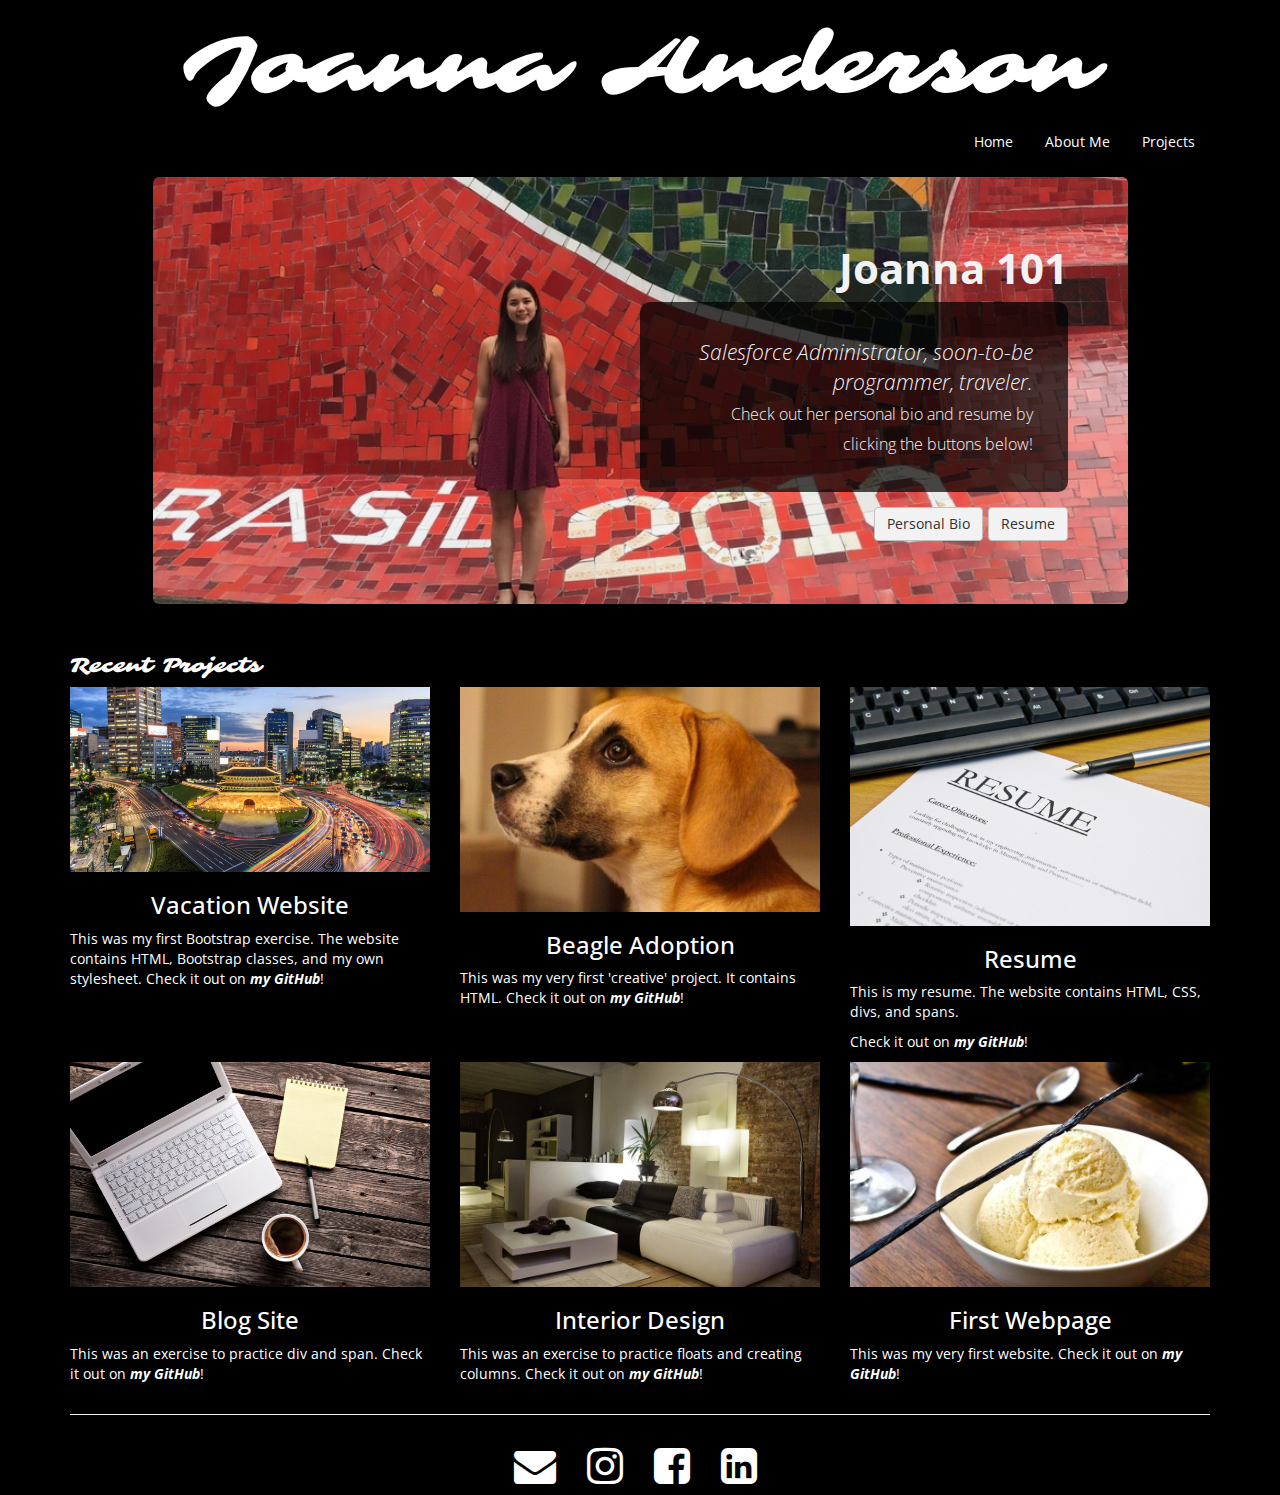
<file: index.html>
<!DOCTYPE html>
<html>
  <head>
    <meta name="viewport" content="width=device-width, initial-scale=1">
    <script src="public/bootstrap-3.3.7-dist/js/bootstrap.min.js"> </script>
    <link href="public/bootstrap-3.3.7-dist/css/bootstrap.min.css" rel="stylesheet" type=text/css>
    <link href="public/css/style.css" rel="stylesheet" type="text/css">
    <link href="https://fonts.googleapis.com/css?family=Sarina" rel="stylesheet">
    <link href='https://fonts.googleapis.com/css?family=Open+Sans+Condensed:300' rel='stylesheet' type='text/css'>
    <link href='https://fonts.googleapis.com/css?family=Open+Sans:400,800' rel='stylesheet' type='text/css'>
    <link rel="stylesheet" href="public/font-awesome-4.6.3/css/font-awesome.min.css">
    <title>Portfolio</title>
  </head>
  <body>
    <div class="container">
      <header>
        <h1>Joanna Anderson</h1>
      </header>
    </div>
    <div class="container">
      <ul class="nav nav-pills pull-right">
        <li><a href="index.html">Home</a></li>
        <li><a href="about.html">About Me</a></li>
        <li><a href="projects.html">Projects</a></li>
      </ul>
      <div class="row">
        <div class="jumbotron col-xs-10 col-xs-offset-1">
          <h1>Joanna 101</h1>
          <p class="lrg-txt"><em>Salesforce Administrator, soon-to-be programmer, traveler. <br><span class="small-txt">Check out her personal bio and resume by clicking the buttons below!</span></em></p>
          <p>
            <a href="about.html" class="btn btn-default">Personal Bio</a>
            <a href="https://jsaerom.github.io/my-resume/" class="btn btn-default">Resume</a>
          </p>
        </div>
      </div>
      <h2>Recent Projects</h2>
      <div class="row">
        <div class="col-xs-4">
          <a href="https://github.com/jsaerom/vacation-site"><img src="public/img/korea.jpg" alt="Picture of Korea" class="img-responsive"></a>
          <h3>Vacation Website</h3>
          <p>This was my first Bootstrap exercise. The website contains HTML, Bootstrap classes, and my own stylesheet. Check it out on <a href="https://github.com/jsaerom/vacation-site"><strong>my GitHub</strong></a>!</p>
        </div>
        <div class="col-xs-4">
          <a href="https://github.com/jsaerom/pet-website"><img src="public/img/juniper.jpg" alt="Picture of Juniper" class="img-responsive"></a>
          <h3>Beagle Adoption</h3>
          <p>This was my very first 'creative' project. It contains HTML. Check it out on <a href="https://github.com/jsaerom/pet-website"><strong>my GitHub</strong></a>!</p>
        </div>
        <div class="col-xs-4">
          <a href="https://github.com/jsaerom/my-resume"><img src="public/img/resume.jpg" alt="Picture of Resume" class="img-responsive"></a>
          <h3>Resume</h3>
          <p>This is my resume. The website contains HTML, CSS, divs, and spans. </p>
          Check it out on <a href="https://github.com/jsaerom/my-resume"><strong>my GitHub</strong></a>!</p>
        </div>
      </div>
      <div class="row">
        <div class="col-xs-4">
          <a href="https://github.com/jsaerom/blog-site"><img src="public/img/blog.jpg" alt="Picture of Computer" class="img-responsive"></a>
          <h3>Blog Site</h3>
          <p>This was an exercise to practice div and span. Check it out on <a href="https://github.com/jsaerom/blog-site"><strong>my GitHub</strong></a>!</p>
        </div>
        <div class="col-xs-4">
          <a href="https://github.com/jsaerom/interior-design"><img src="public/img/room.jpg" alt="Picture of Room" class="img-responsive"></a>
          <h3>Interior Design</h3>
          <p>This was an exercise to practice floats and creating columns. Check it out on <a href="https://github.com/jsaerom/interior-design"><strong>my GitHub</strong></a>!</p>
        </div>
        <div class="col-xs-4">
          <a href="https://github.com/jsaerom/first-web-page"><img src="public/img/icecream.jpg" alt="Picture of Ice Cream" class="img-responsive"></a>
          <h3>First Webpage</h3>
          <p>This was my very first website. Check it out on <a href="https://github.com/jsaerom/first-web-page"><strong>my GitHub</strong></a>!</p>
        </div>
      </div>
      <div class="soc-media">
        <hr></hr>
        <a href="mailto:joanna.saerom.anderson@gmail.com"><i class="fa fa-envelope" aria-hidden="true"></i></a>
        <a href="https://www.instagram.com/jsaerom1/"><i class="fa fa-instagram" aria-hidden="true"></i></a>
        <a href="https://www.facebook.com/joanna.anderson.1048"><i class="fa fa-facebook-square" aria-hidden="true"></i></a>
        <a href=""><i class="fa fa-linkedin-square" aria-hidden="true"></i></a>
      </div>
    </div>
  </body>
</html>
</file>
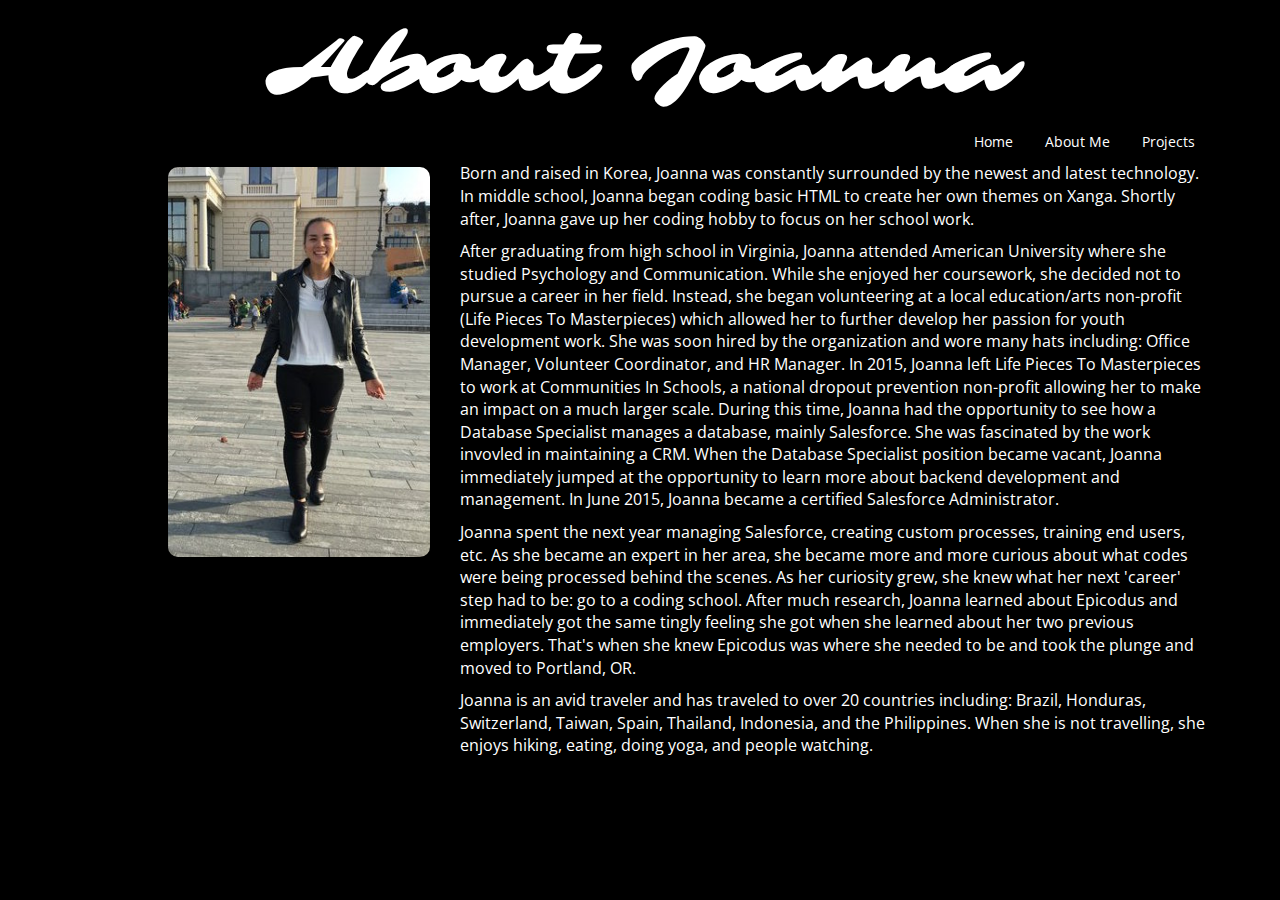
<file: about.html>
<!DOCTYPE html>
<html>
  <head>
    <meta name="viewport" content="width=device-width, initial-scale=1">
    <script src="public/bootstrap-3.3.7-dist/js/bootstrap.min.js"></script>
    <link href="public/bootstrap-3.3.7-dist/css/bootstrap.min.css" rel="stylesheet" type=text/css>
    <link href="public/css/style.css" rel="stylesheet" type="text/css">
    <link href="https://fonts.googleapis.com/css?family=Sarina" rel="stylesheet">
    <link href='https://fonts.googleapis.com/css?family=Open+Sans+Condensed:300' rel='stylesheet' type='text/css'>
    <link href='https://fonts.googleapis.com/css?family=Open+Sans:400,800' rel='stylesheet' type='text/css'>
    <title>About</title>
  </head>
  <body>
    <div class="container">
      <header>
        <h1>About Joanna</h1>
      </header>
      <ul class="nav nav-pills pull-right">
        <li><a href="index.html">Home</a></li>
        <li><a href="about.html">About Me</a></li>
        <li><a href="projects.html">Projects</a></li>
      </ul>
      <br>
      <br>
      <div class="row edit-margin">
        <div class="col-sm-3 col-sm-offset-1">
          <img src="public/img/rsz_joanna.jpg" alt="Image of Me" class="about-me-img img-responsive">
        </div>
        <div class="col-sm-8">
          <p>Born and raised in Korea, Joanna was constantly surrounded by the newest and latest technology. In middle school, Joanna began coding basic HTML to create her own themes on Xanga. Shortly after, Joanna gave up her coding hobby to focus on her school work.</p>
          <p>After graduating from high school in Virginia, Joanna attended American University where she studied Psychology and Communication. While she enjoyed her coursework, she decided not to pursue a career in her field. Instead, she began volunteering at a local education/arts non-profit (Life Pieces To Masterpieces) which allowed her to further develop her passion for youth development work. She was soon hired by the organization and wore many hats including: Office Manager, Volunteer Coordinator, and HR Manager. In 2015, Joanna left Life Pieces To Masterpieces to work at Communities In Schools, a national dropout prevention non-profit allowing her to make an impact on a much larger scale. During this time, Joanna had the opportunity to see how a Database Specialist manages a database, mainly Salesforce. She was fascinated by the work invovled in maintaining a CRM. When the Database Specialist position became vacant, Joanna immediately jumped at the opportunity to learn more about backend development and management. In June 2015, Joanna became a certified Salesforce Administrator.
          <p>Joanna spent the next year managing Salesforce, creating custom processes, training end users, etc. As she became an expert in her area, she became more and more curious about what codes were being processed behind the scenes. As her curiosity grew, she knew what her next 'career' step had to be: go to a coding school. After much research, Joanna learned about Epicodus and immediately got the same tingly feeling she got when she learned about her two previous employers. That's when she knew Epicodus was where she needed to be and took the plunge and moved to Portland, OR.</p>
          <p>Joanna is an avid traveler and has traveled to over 20 countries including: Brazil, Honduras, Switzerland, Taiwan, Spain, Thailand, Indonesia, and the Philippines. When she is not travelling, she enjoys hiking, eating, doing yoga, and people watching.</p>
        </div>
      </div>
    </div>
  </body>
</html>
</file>
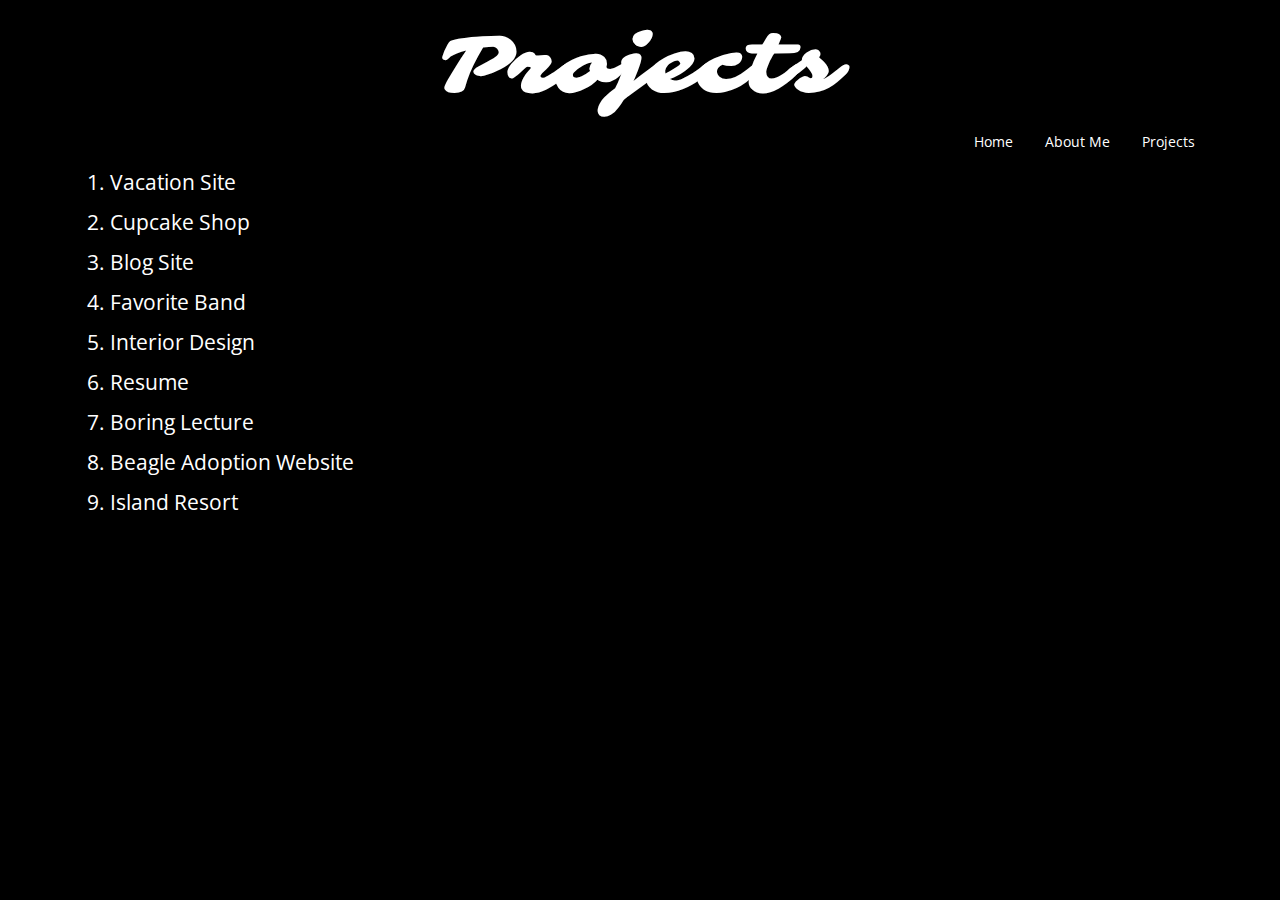
<file: projects.html>
<!DOCTYPE html>
<html>
  <head>
    <meta name="viewport" content="width=device-width, initial-scale=1">
    <script src="public/bootstrap-3.3.7-dist/js/bootstrap.min.js"></script>
    <link href="public/bootstrap-3.3.7-dist/css/bootstrap.min.css" rel="stylesheet" type=text/css>
    <link href="public/css/style.css" rel="stylesheet" type="text/css">
    <link href="https://fonts.googleapis.com/css?family=Sarina" rel="stylesheet">
    <link href='https://fonts.googleapis.com/css?family=Open+Sans+Condensed:300' rel='stylesheet' type='text/css'>
    <link href='https://fonts.googleapis.com/css?family=Open+Sans:400,800' rel='stylesheet' type='text/css'>
    <title>Projects</title>
  </head>
  <body>
    <div class="container">
      <header>
        <h1>Projects</h1>
      </header>
      <ul class="nav nav-pills pull-right">
        <li><a href="index.html">Home</a></li>
        <li><a href="about.html">About Me</a></li>
        <li><a href="projects.html">Projects</a></li>
      </ul>
      <ol class="project-list">
        <li><a href="https://github.com/jsaerom/vacation-site">Vacation Site</a></li>
        <li><a href="https://github.com/jsaerom/cupcake-shop">Cupcake Shop</a></li>
        <li><a href="https://github.com/jsaerom/blog-site">Blog Site</a></li>
        <li><a href="https://github.com/jsaerom/favoriteband">Favorite Band</a></li>
        <li><a href="https://github.com/jsaerom/interior-design">Interior Design</a></li>
        <li><a href="https://github.com/jsaerom/my-resume">Resume</a></li>
        <li><a href="https://github.com/jsaerom/boring-lecture">Boring Lecture</a></li>
        <li><a href="https://github.com/jsaerom/pet-website">Beagle Adoption Website</a></li>
        <li><a href="https://github.com/jsaerom/island-resort">Island Resort</a></li>
      </ol>
    </div>
  </body>
</html>
</file>
<file: public/css/style.css>
body{
  margin: 0 auto;
  font-family: 'Open Sans Condensed', sans-serif;
  background-color: black;
  color: white;
}
.edit-margin{
  margin-left: 0 auto;
  font-size: 1.13em;
}
.about-me-img{
  display:block;
  margin: auto;
  margin-top: 5px;
  border-radius: 10px;
}
header h1{
  font-family: 'Sarina', cursive;
  font-size: 6em;
  text-align: center;
}
h2{
  font-family: 'Sarina', cursive;
  font-size: 1.5em;
}
.jumbotron h1{
  font-size: 3em;
  font-weight: bolder;
  text-align: right;
  font-family: 'Open Sans', sans-serif;
}
.jumbotron p{
  text-align: right;
  margin-left: 50%;
}
.small-txt{
  font-size: 0.75em;
  font-style: normal;
}
.lrg-txt{
  font-size: 1em;
  background-color: rgba(0, 0, 0, 0.7);
  padding: 35px;
  border-radius: 10px;
}
ol{
  margin-top: 50px;
}
.project-list{
  font-size: 1.5em;
  line-height: 40px;
}
strong{
  font-style: italic;
}
a {
  color: white;
}
.row h3{
  text-align: center;
}
a > img:hover{
  opacity: 0.7;
}
.jumbotron{
  margin-top: 15px;
  background: url("../img/joanna10.jpg");
  background-size: cover;
  background-position: center bottom;
  opacity: 0.95;
}
.soc-media{
  font-size: 3em;
  letter-spacing: 10px;
  text-align: center;
}
a:hover{
  color: #990000;
}
.nav a:hover{
  color: black;
}
</file>
